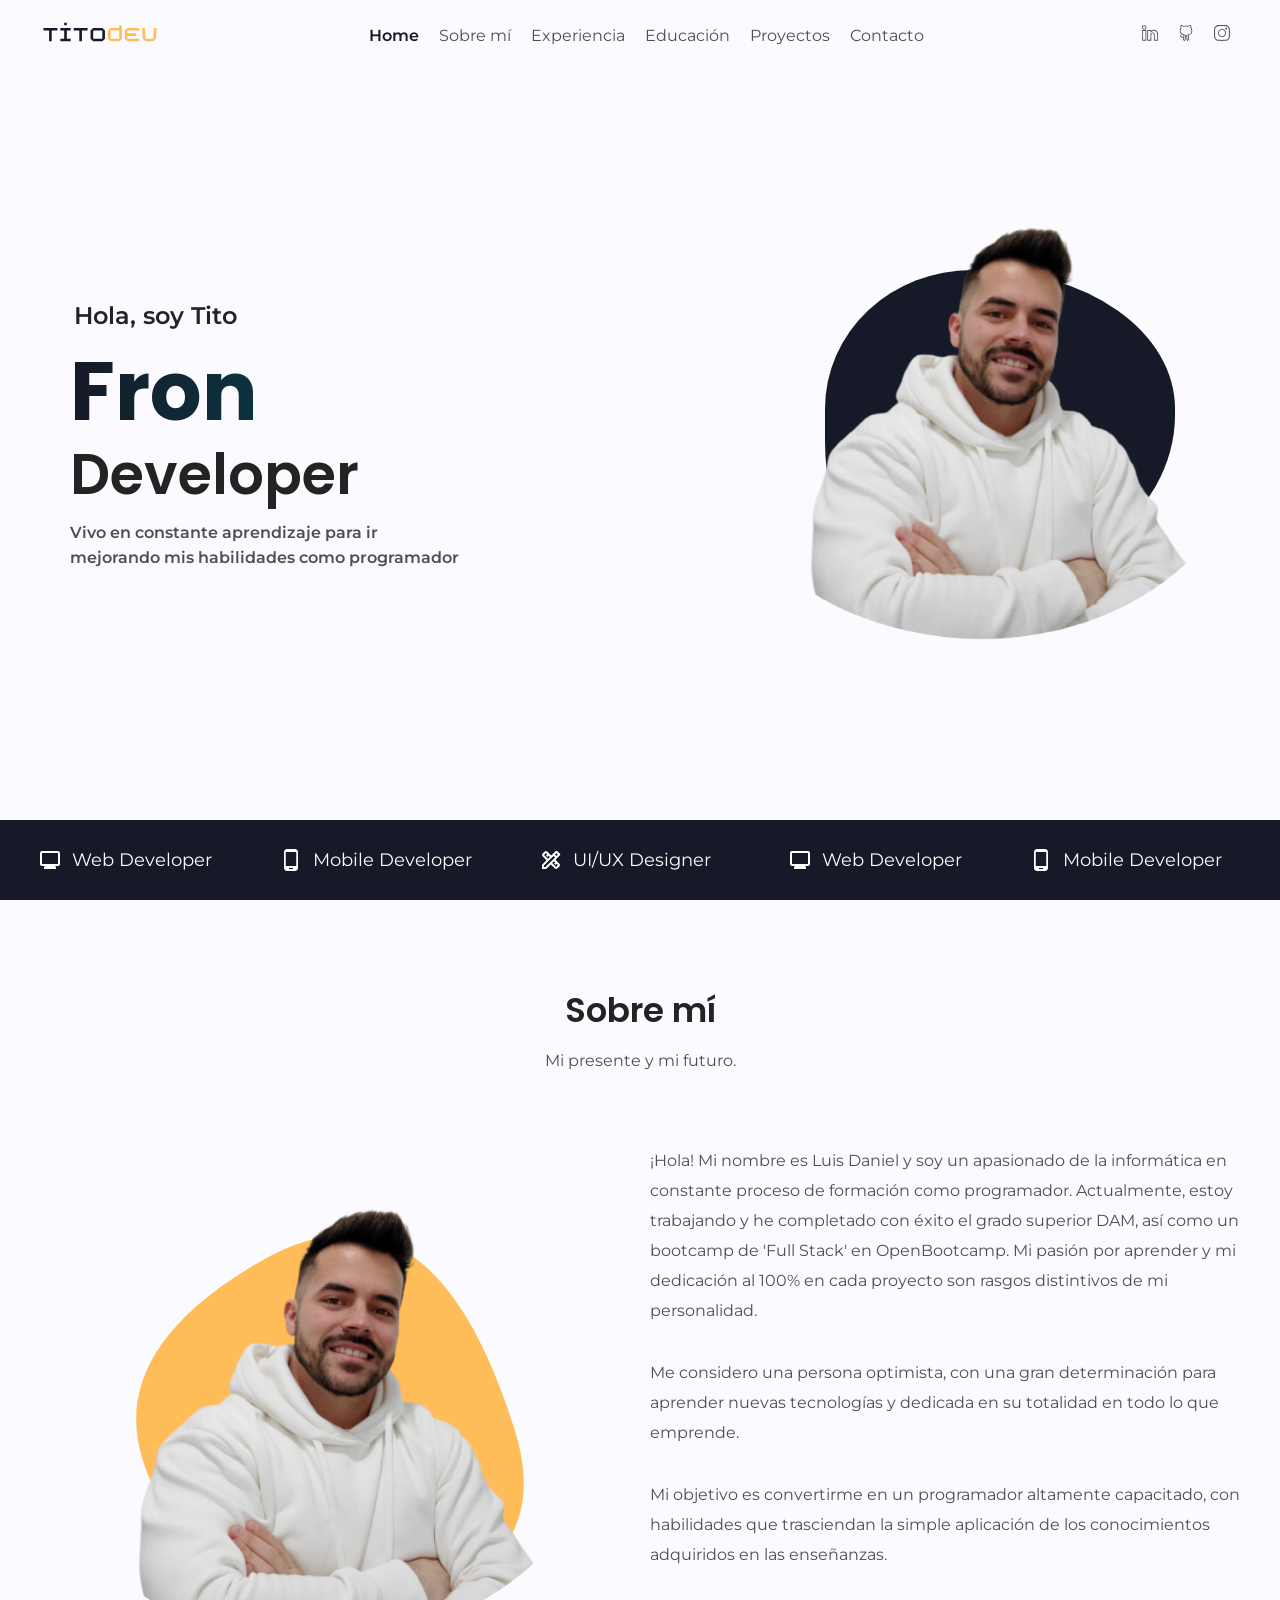
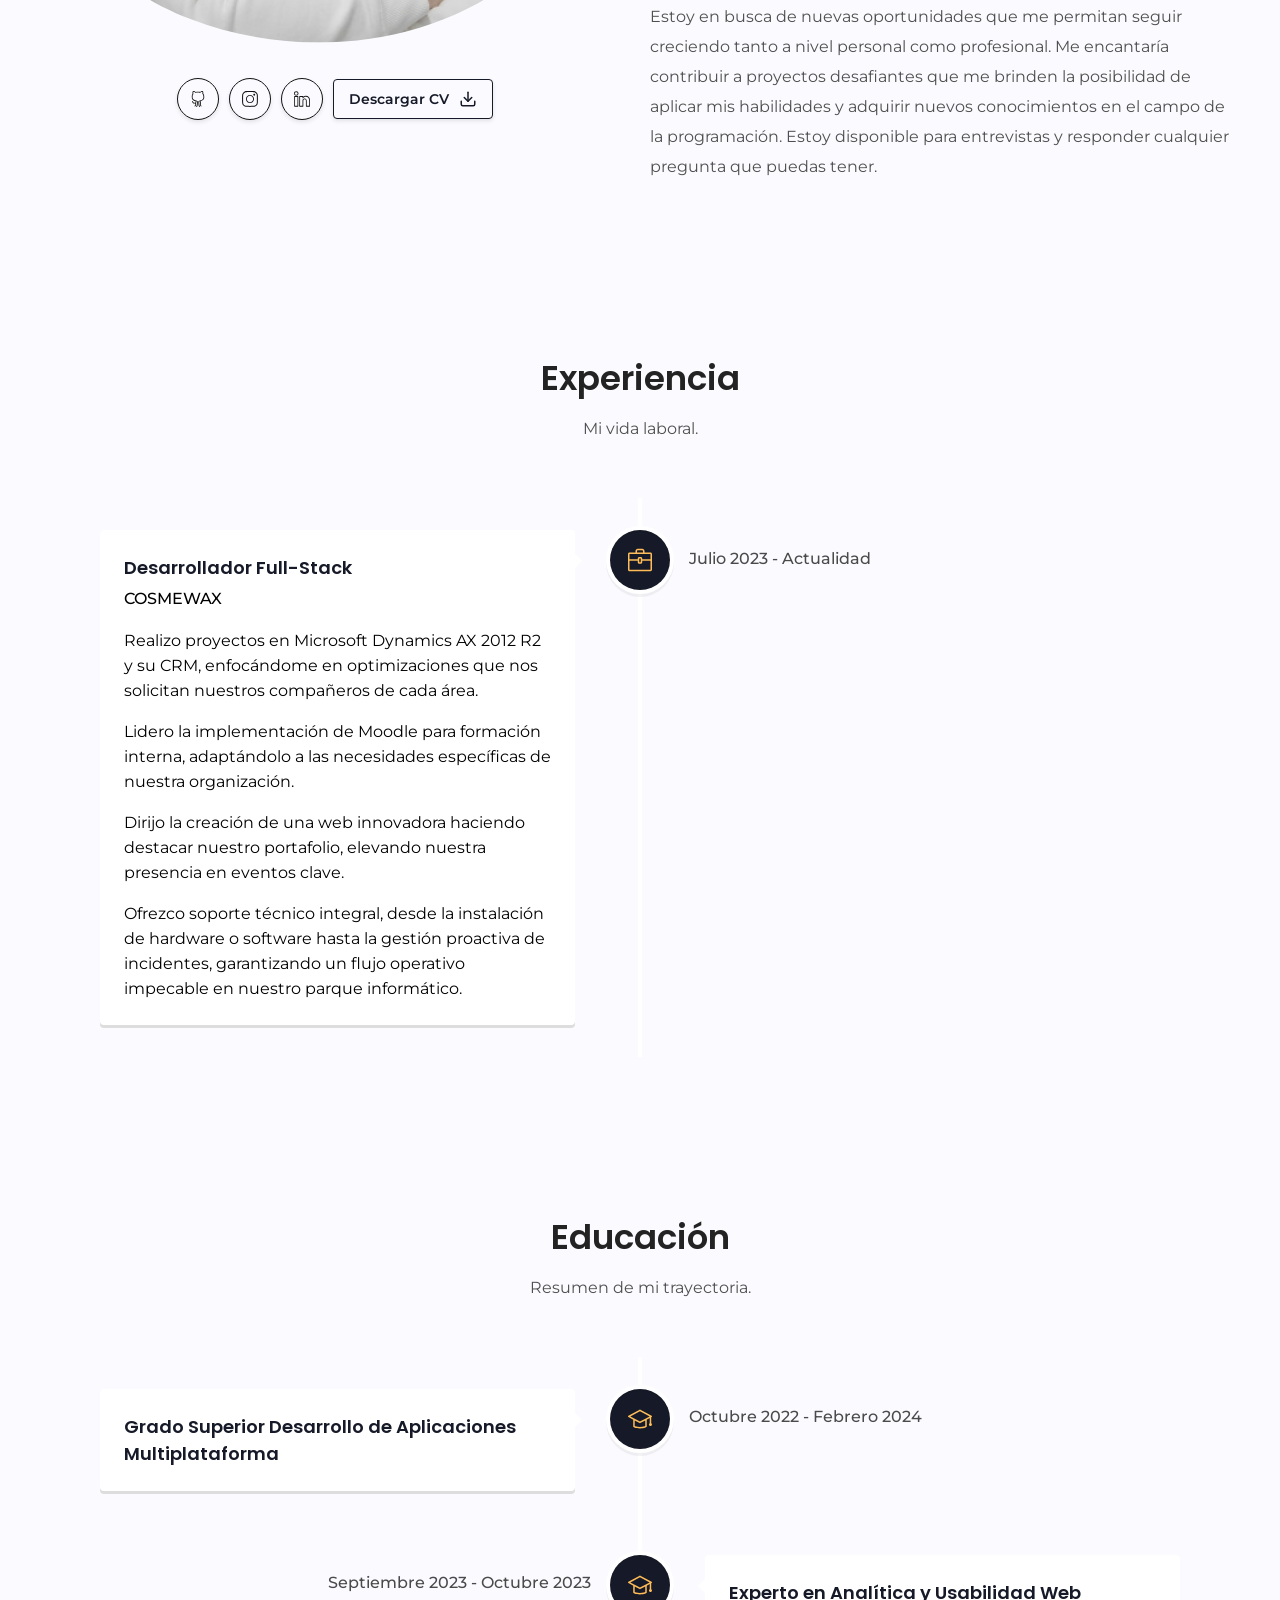
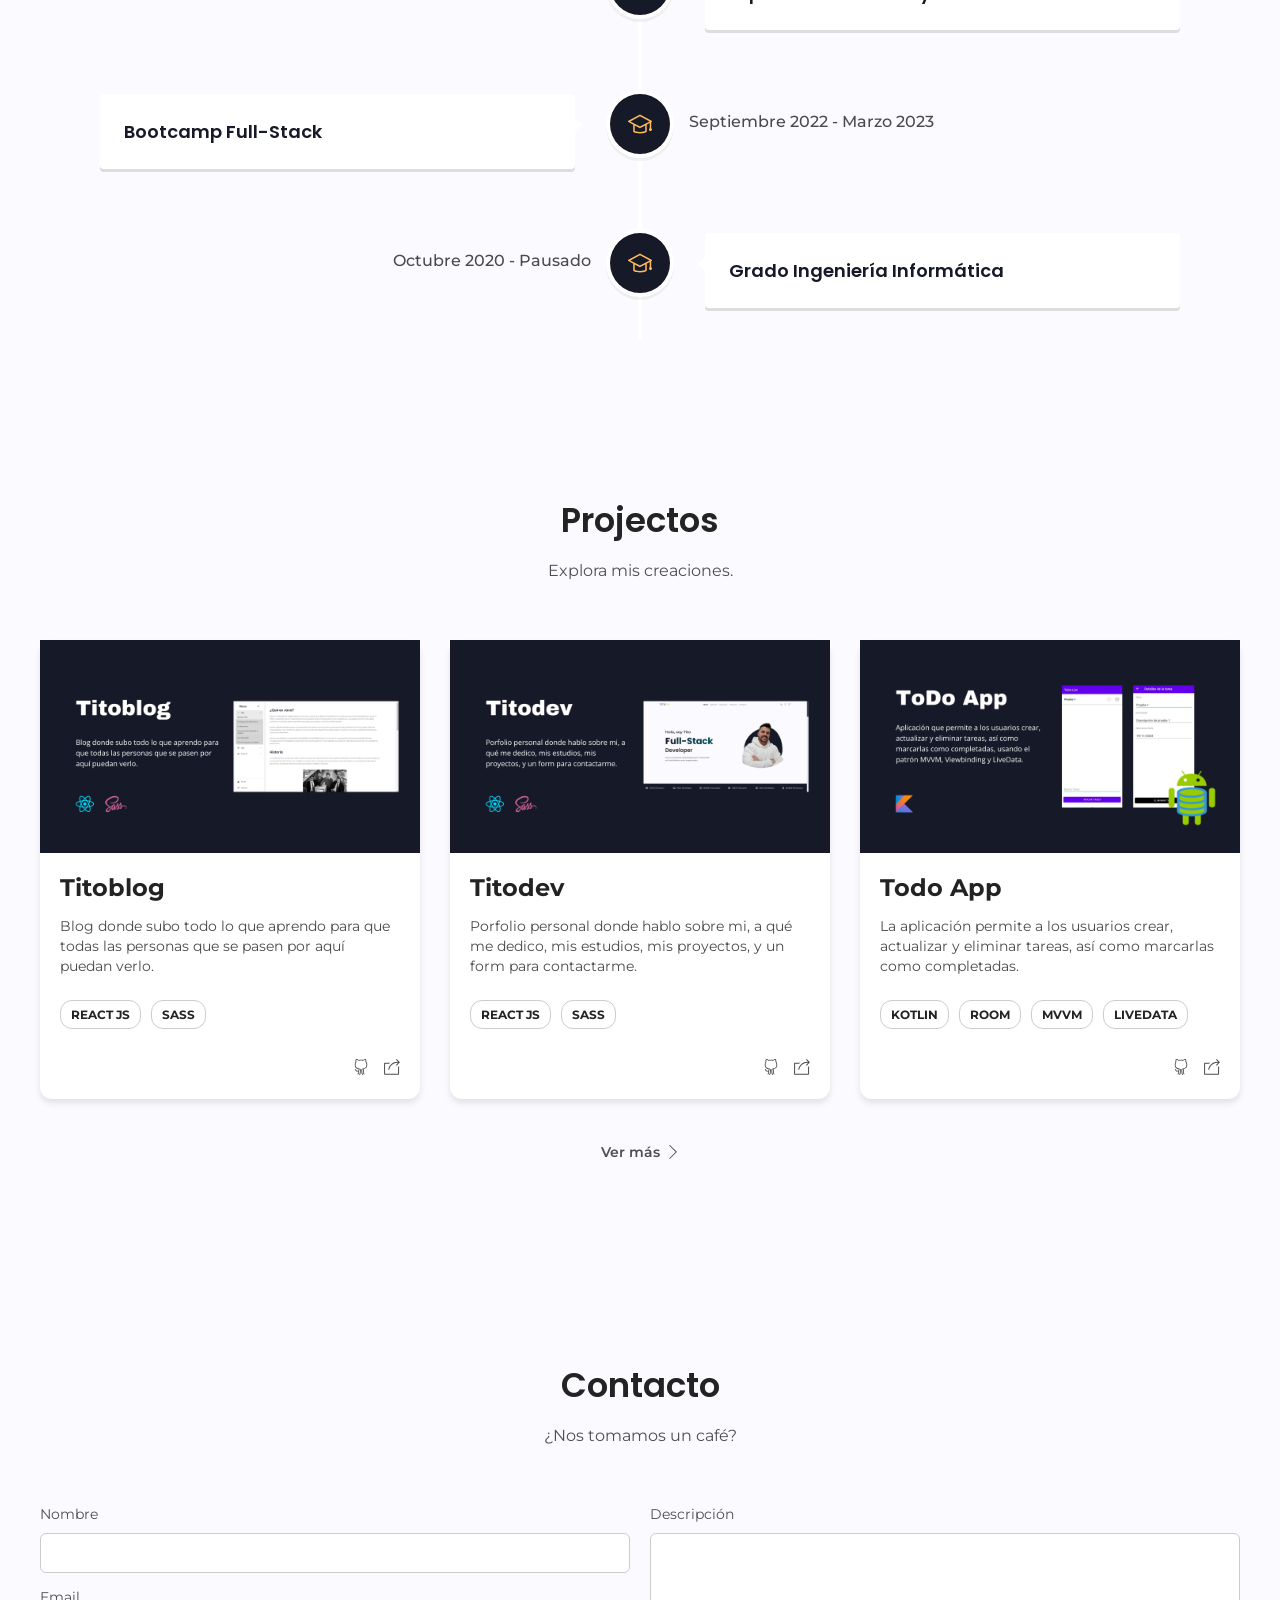
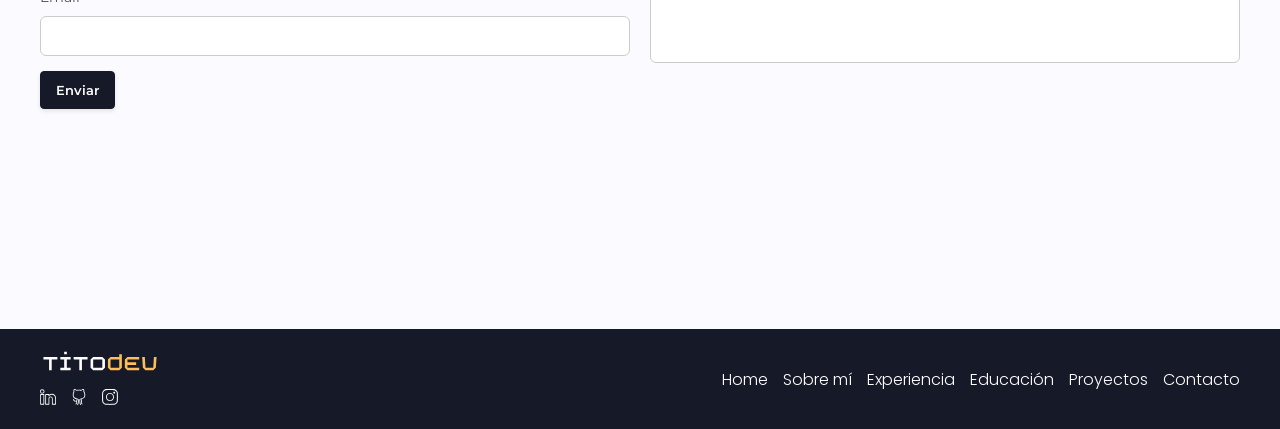
<file: index.html>
<!doctype html><html lang="en"><head><meta charset="utf-8"/><link rel="icon" href="/favicon.png"/><meta name="viewport" content="width=device-width,initial-scale=1"/><meta name="theme-color" content="#000000"/><meta name="Full-Stack Developer" content="Titodev"/><link rel="apple-touch-icon" href="/logo192.png"/><link rel="manifest" href="/manifest.json"/><title>TITODEV - Full Stack Developer</title><script defer="defer" src="/static/js/main.509e82e8.js"></script><link href="/static/css/main.c33477b1.css" rel="stylesheet"></head><body><noscript>You need to enable JavaScript to run this app.</noscript><div id="root"></div></body></html>
</file>
<file: static/css/main.c33477b1.css>
@import url(https://fonts.googleapis.com/css2?family=Montserrat:wght@100;200;300;400;500;600;700;800;900&family=Poppins:wght@100;200;300;400;500;600;700;800;900&display=swap);nav{align-items:center;background-color:#fbfbff;display:flex;height:70px;justify-content:center;left:0;position:fixed;right:0;top:0;transition:box-shadow .3s linear;z-index:999}@media(max-width:768px){nav{height:50px}}nav.scrolled{box-shadow:0 2px 4px rgba(0,0,0,.102);transition:box-shadow .3s linear}nav .nav-container{align-items:center;display:flex;height:70px;justify-content:space-between;max-width:1200px;padding:0 20px;width:100%}@media(max-width:768px){nav .nav-container{height:50px}}nav .nav-container .nav-logo,nav .nav-container .nav-logo img{height:30px}nav .nav-container .menu-toggle{cursor:pointer;display:none;height:20px;position:relative;transition:-webkit-transform .5s ease-in-out ease-in-out;transition:transform .5s ease-in-out ease-in-out;transition:transform .5s ease-in-out ease-in-out,-webkit-transform .5s ease-in-out ease-in-out;width:20px}nav .nav-container .menu-toggle:hover{color:#999}nav .nav-container .menu-toggle span,nav .nav-container .menu-toggle span:after,nav .nav-container .menu-toggle span:before{background:#999;border-radius:3px;display:block;height:2px;position:absolute;right:0;transition:-webkit-transform .3s ease-in-out ease-in-out;transition:transform .3s ease-in-out ease-in-out;transition:transform .3s ease-in-out ease-in-out,-webkit-transform .3s ease-in-out ease-in-out;width:20px}nav .nav-container .menu-toggle span:after,nav .nav-container .menu-toggle span:before{content:""}nav .nav-container .menu-toggle span:after{top:-16px}nav .nav-container .menu-toggle span:before{top:-8px}nav .nav-container .menu-toggle span{top:16px}nav .nav-container .menu-toggle.open span:after{top:-13px;-webkit-transform:rotate(45deg);transform:rotate(45deg)}nav .nav-container .menu-toggle.open span:before{top:-13px;-webkit-transform:rotate(-45deg);transform:rotate(-45deg)}nav .nav-container .nav-items{display:flex;padding:0}nav .nav-container .nav-items .active a,nav .nav-container .nav-items .active a .nav-items-icon{color:#161927;font-weight:600}nav .nav-container .nav-items li{align-items:center;color:#4b4b4b;cursor:pointer;display:flex;flex-direction:column;font-family:Montserrat,sans-serif;gap:10px;justify-content:center;list-style:none;margin:0 10px}nav .nav-container .nav-items li a{color:#4f4f4f;font-weight:400;text-decoration:none;transition:color .3s ease-in-out}nav .nav-container .nav-items li .nav-items-icon{color:#4f4f4f;display:none}nav .nav-container .nav-social-icons{display:flex;padding:0}nav .nav-container .nav-social-icons li{align-items:center;justify-content:center;list-style:none;text-align:center}nav .nav-container .nav-social-icons li a{color:#4f4f4f;margin:0 10px;transition:color .3s ease-in-out}nav .nav-container .nav-social-icons li a:hover{color:#4b4b4b}@media(max-width:848px){nav .nav-container{padding:0}nav .nav-container .nav-logo{margin-left:20px}nav .nav-container .nav-items{display:none}nav .nav-container .nav-items.open{background-color:#fbfbff;box-shadow:0 2px 4px rgba(0,0,0,.102);display:flex;justify-content:space-evenly;margin:0;padding:15px 0;position:absolute;top:49px;width:100%}nav .nav-container .nav-items.open li a{align-items:center;display:flex;flex-direction:column;gap:10px;justify-content:center}nav .nav-container .nav-items.open .nav-items-icon{display:flex}nav .nav-container .menu-toggle{display:block;margin-right:20px}nav .nav-container .nav-social-icons{display:none}nav .nav-container .section-home{flex-direction:column-reverse}}@media(max-width:1024px){nav .nav-container .nav-items.open{grid-gap:20px;display:grid;grid-template-columns:repeat(auto-fill,minmax(100px,1fr))}}footer{align-items:center;background-color:#161927;display:flex;flex-direction:column;justify-content:center}footer .footer-container{display:flex;height:100%;justify-content:space-between;max-width:1200px;padding:20px;width:calc(100% - 40px)}footer .footer-container .footer-left{display:flex;flex-direction:column;gap:10px}footer .footer-container .footer-left .footer-logo{cursor:pointer;height:30px}footer .footer-container .footer-left .footer-social-icons{display:flex;gap:15px;margin:0;padding:0}footer .footer-container .footer-left .footer-social-icons li{list-style:none}footer .footer-container .footer-left .footer-social-icons li a{color:#fbfbff;transition:color .3s linear}footer .footer-container .footer-left .footer-social-icons li a:hover{color:#ffbd59}footer .footer-container .footer-right{align-items:center;display:flex;justify-content:center}footer .footer-container .footer-right .footer-nav{cursor:pointer;display:flex;gap:15px;justify-content:center;list-style:none;margin:0}footer .footer-container .footer-right .footer-nav a{color:#fff;font-family:Poppins,sans-serif;font-size:16px;font-weight:300;list-style:none;text-decoration:none}@media(max-width:768px){footer .footer-container .footer-right .footer-nav{cursor:none;flex-direction:column}}.project-card{background-color:#fff;border-radius:12px;box-shadow:0 4px 6px rgba(0,0,0,.102);display:flex;flex-direction:column;transition:box-shadow .3s,-webkit-transform .3s;transition:transform .3s,box-shadow .3s;transition:transform .3s,box-shadow .3s,-webkit-transform .3s}.project-card:hover{box-shadow:0 10px 15px rgba(0,0,0,.102);-webkit-transform:translateY(-5px);transform:translateY(-5px)}.project-card .card-img{object-fit:contain}@media(max-width:1024px){.project-card .card-img{width:100%}}.project-card .card-container{padding:20px}.project-card .card-container .card-title{color:#232323;font-family:Montserrat,sans-serif;font-size:24px;margin:0}.project-card .card-container .card-description{color:#4b4b4b;font-family:Montserrat,sans-serif;font-size:14px;line-height:20px}.project-card .card-container .card-icons{display:flex;flex-wrap:wrap;gap:10px}.project-card .card-container .card-icons .card-chip{border:1px solid #ccc;border-radius:12px;margin:10px 0;width:-webkit-fit-content;width:-moz-fit-content;width:fit-content}.project-card .card-container .card-icons .card-chip p{color:#232323;font-family:Montserrat,sans-serif;font-size:12px;font-weight:700;margin:0;padding:6px 10px}.project-card .card-container .card-links{align-items:center;display:flex;gap:15px;justify-content:right;margin-top:20px}.project-card .card-container .card-links a{color:#4b4b4b;transition:color .3s linear}.project-card .card-container .card-links a:hover{color:#4f4f4f}section .projects{flex-direction:column;justify-content:center}section .projects .projects-container{grid-gap:30px;display:grid;grid-template-columns:repeat(auto-fill,minmax(300px,1fr));width:100%}@media screen and (max-width:768px){section .projects .projects-container{grid-template-columns:1fr;padding:0}}section .projects .projects-more{align-items:flex-end;display:flex;justify-content:center;padding:30px;text-align:right;width:calc(100% - 60px)}section .projects .projects-more p{align-items:center;color:#4f4f4f;cursor:pointer;display:flex;font-size:14px;font-weight:600;gap:6px;transition:color .3s linear}section .projects .projects-more p:hover{color:#000}section .projects .projects-more p:hover .arrow{-webkit-transform:translateX(5px);transform:translateX(5px);transition:-webkit-transform .3s linear;transition:transform .3s linear;transition:transform .3s linear,-webkit-transform .3s linear}section{background-color:#fbfbff;flex-direction:column;margin:0;top:70px}section .home{display:flex;height:calc(100vh - 270px);justify-content:space-between;margin-top:50px;min-height:300px}@media(max-width:1024px){section .home{flex-direction:column-reverse;gap:50px;height:auto}}section .home .home-header{display:flex;flex-direction:column;padding-left:30px}@media(max-width:1024px){section .home .home-header{padding-left:0}}section .home .home-header .header-name{color:#232323;font-size:24px;font-weight:600;margin:0;padding-left:4px}@media(max-width:480px){section .home .home-header .header-name{font-size:18px}}section .home .home-header .header-title{-webkit-text-fill-color:transparent;background:linear-gradient(90deg,#161927,#00505c);background-clip:initial;-webkit-background-clip:text;height:110px;margin-bottom:20px;margin-top:0;padding:0;white-space:nowrap}@media(max-width:1024px){section .home .home-header .header-title{margin-bottom:10px}}@media(max-width:480px){section .home .home-header .header-title{height:80px;margin-bottom:10px}}section .home .home-header .header-subtitle{color:#232323;font-weight:600;line-height:30px;margin-bottom:30px;margin-top:0}section .home .home-header .header-description{color:#4f4f4f;font-weight:600;line-height:25px;margin:0;max-width:400px}section .home .home-photo{align-items:center;display:flex;height:100%;justify-content:center;width:40%}@media(max-width:1024px){section .home .home-photo{width:100%}}section .home .home-photo .my-photo{max-width:380px;min-height:200px;object-fit:contain;position:absolute;z-index:1}@media(max-width:1024px){section .home .home-photo .my-photo{max-width:-webkit-fit-content;max-width:-moz-fit-content;max-width:fit-content;position:relative;width:100%}}section .home .home-photo .blob{-webkit-animation:morph 3.75s linear infinite;animation:morph 3.75s linear infinite;background-color:#161927;background-position:50%;background-size:cover;border-radius:42% 56% 72% 28%/42% 42% 56% 48%;height:100%;max-height:330px;max-width:350px;min-height:330px;overflow:hidden;position:absolute;width:100%}@media(max-width:1024px){section .home .home-photo .blob{max-height:450px;max-width:450px;min-height:auto}}@media(max-width:480px){section .home .home-photo .blob{max-height:350px;max-width:350px;min-height:auto}}@-webkit-keyframes morph{0%,to{border-radius:42% 56% 72% 28%/42% 42% 56% 48%}33%{border-radius:72% 28% 48% 48%/28% 28% 72% 72%}66%{border-radius:100% 56% 56% 100%/100% 100% 56% 56%}}@keyframes morph{0%,to{border-radius:42% 56% 72% 28%/42% 42% 56% 48%}33%{border-radius:72% 28% 48% 48%/28% 28% 72% 72%}66%{border-radius:100% 56% 56% 100%/100% 100% 56% 56%}}.slider{background-color:#161927;height:auto;margin:auto;overflow:hidden;padding:10px 0;width:100%}.slider .slide-track{animation:scroll 30s linear infinite;-webkit-animation:scroll 40s linear infinite;display:flex;width:3000px}.slider .slide-track .slide{width:250px}.slider .slide-track .slide p{align-items:center;color:#fff;display:flex;font-family:Montserrat,sans-serif;font-size:18px;font-weight:400;gap:10px;justify-content:center;text-align:center}@media screen and (max-width:480px){.slider{align-items:center;display:flex;height:40px;justify-content:center}}@-webkit-keyframes scroll{0%{-webkit-transform:translateX(0);transform:translateX(0)}to{-webkit-transform:translateX(-1500px);transform:translateX(-1500px)}}@keyframes scroll{0%{-webkit-transform:translateX(0);transform:translateX(0)}to{-webkit-transform:translateX(-1500px);transform:translateX(-1500px)}}.about{flex-direction:column;width:100%}.about .about-container{display:flex;gap:20px}.about .about-container .about-photo{align-items:center;display:flex;flex-direction:column;gap:30px;justify-content:center;text-align:center}.about .about-container .about-photo .photo{max-width:400px;width:calc(100% - 40px)}.about .about-container .about-photo .about-social{align-items:center;display:flex;gap:10px}.about .about-container .about-photo .about-social .social-icons{align-items:center;background-color:#fbfbff;border:1px solid #131313;border-radius:50%;box-shadow:0 2px 4px rgba(0,0,0,.102);color:#131313;cursor:pointer;display:flex;height:40px;justify-content:center;transition:box-shadow .3s,-webkit-transform .3s;transition:transform .3s,box-shadow .3s;transition:transform .3s,box-shadow .3s,-webkit-transform .3s;width:40px}.about .about-container .about-photo .about-social .social-icons:hover{box-shadow:0 4px 6px rgba(0,0,0,.102);-webkit-transform:translateY(-5px);transform:translateY(-5px)}.about .about-container .about-photo .about-social .btn-cv{align-items:center;background-color:#fbfbff;border:1px solid #161927;border-radius:4px;box-shadow:0 2px 4px rgba(0,0,0,.102);cursor:pointer;display:flex;font-family:Montserrat,sans-serif;font-weight:600;gap:10px;padding:10px 15px;transition:box-shadow .3s,-webkit-transform .3s;transition:transform .3s,box-shadow .3s;transition:transform .3s,box-shadow .3s,-webkit-transform .3s}.about .about-container .about-photo .about-social .btn-cv a{color:#161927!important;font-size:14px;text-decoration:none}.about .about-container .about-photo .about-social .btn-cv:hover{box-shadow:0 4px 6px rgba(0,0,0,.102);-webkit-transform:translateY(-5px);transform:translateY(-5px)}.about .about-container .about-desc{align-items:center;display:flex;flex-direction:column;justify-content:center}.about .about-container .about-desc p{color:#4f4f4f;line-height:30px}@media screen and (max-width:1024px){.about .about-container{display:flex;flex-direction:column}}.vertical-timeline *{-webkit-box-sizing:border-box;box-sizing:border-box}.vertical-timeline{margin:0 auto;max-width:1170px;padding:2em 0;position:relative;width:95%}.vertical-timeline:after{clear:both;content:"";display:table}.vertical-timeline:before{background:var(--line-color);content:"";height:100%;left:18px;position:absolute;top:0;width:4px}.vertical-timeline.vertical-timeline--one-column-right:before{left:auto;right:18px}@media only screen and (min-width:1170px){.vertical-timeline.vertical-timeline--two-columns{width:90%}.vertical-timeline.vertical-timeline--two-columns:before{left:50%;margin-left:-2px}}.vertical-timeline-element{margin:2em 0;position:relative}.vertical-timeline-element>div{min-height:1px}.vertical-timeline-element:after{clear:both;content:"";display:table}.vertical-timeline-element:first-child{margin-top:0}.vertical-timeline-element:last-child{margin-bottom:0}@media only screen and (min-width:1170px){.vertical-timeline-element{margin:4em 0}.vertical-timeline-element:first-child{margin-top:0}.vertical-timeline-element:last-child{margin-bottom:0}}.vertical-timeline-element-icon{border-radius:50%;-webkit-box-shadow:0 0 0 4px #fff,inset 0 2px 0 rgba(0,0,0,.08),0 3px 0 4px rgba(0,0,0,.05);box-shadow:0 0 0 4px #fff,inset 0 2px 0 rgba(0,0,0,.08),0 3px 0 4px rgba(0,0,0,.05);height:40px;left:0;position:absolute;top:0;width:40px}.vertical-timeline--one-column-right .vertical-timeline-element-icon{left:auto;right:0}.vertical-timeline-element-icon svg{display:block;height:24px;left:50%;margin-left:-12px;margin-top:-12px;position:relative;top:50%;width:24px}@media only screen and (min-width:1170px){.vertical-timeline--two-columns .vertical-timeline-element-icon{height:60px;left:50%;margin-left:-30px;width:60px}}.vertical-timeline-element-icon{-webkit-backface-visibility:hidden;-webkit-transform:translateZ(0)}.vertical-timeline--animate .vertical-timeline-element-icon.is-hidden{visibility:hidden}.vertical-timeline--animate .vertical-timeline-element-icon.bounce-in{-webkit-animation:cd-bounce-1 .6s;animation:cd-bounce-1 .6s;visibility:visible}@-webkit-keyframes cd-bounce-1{0%{opacity:0;-webkit-transform:scale(.5)}60%{opacity:1;-webkit-transform:scale(1.2)}to{-webkit-transform:scale(1)}}@keyframes cd-bounce-1{0%{opacity:0;-webkit-transform:scale(.5);transform:scale(.5)}60%{opacity:1;-webkit-transform:scale(1.2);transform:scale(1.2)}to{-webkit-transform:scale(1);transform:scale(1)}}.vertical-timeline-element-content{background:#fff;border-radius:.25em;-webkit-box-shadow:0 3px 0 #ddd;box-shadow:0 3px 0 #ddd;margin-left:60px;padding:1em;position:relative}.vertical-timeline--one-column-right .vertical-timeline-element-content{margin-left:0;margin-right:60px}.vertical-timeline-element--no-children .vertical-timeline-element-content{background:0 0;-webkit-box-shadow:none;box-shadow:none}.vertical-timeline-element-content:after{clear:both;content:"";display:table}.vertical-timeline-element-content h2{color:#303e49}.vertical-timeline-element-content .vertical-timeline-element-date,.vertical-timeline-element-content p{font-size:13px;font-size:.8125rem;font-weight:500}.vertical-timeline-element-content .vertical-timeline-element-date{display:inline-block}.vertical-timeline-element-content p{line-height:1.6;margin:1em 0 0}.vertical-timeline-element-subtitle,.vertical-timeline-element-title{margin:0}.vertical-timeline-element-content .vertical-timeline-element-date{float:left;opacity:.7;padding:.8em 0}.vertical-timeline-element-content-arrow{border:7px solid transparent;border-right-color:#fff;content:"";height:0;position:absolute;right:100%;top:16px;width:0}.vertical-timeline--one-column-right .vertical-timeline-element-content-arrow{border:7px solid transparent;border-left-color:#fff;content:"";height:0;left:100%;position:absolute;right:auto;top:16px;width:0}.vertical-timeline--one-column-right .vertical-timeline-element-content:before{border-left:7px solid #fff;border-right:initial;left:100%}.vertical-timeline-element--no-children .vertical-timeline-element-content-arrow,.vertical-timeline-element--no-children .vertical-timeline-element-content:before{display:none}@media only screen and (min-width:768px){.vertical-timeline-element-content h2{font-size:20px;font-size:1.25rem}.vertical-timeline-element-content p{font-size:16px;font-size:1rem}.vertical-timeline-element-content .vertical-timeline-element-date{font-size:14px;font-size:.875rem}}@media only screen and (min-width:1170px){.vertical-timeline--two-columns .vertical-timeline-element-content{margin-left:0;padding:1.5em;width:44%}.vertical-timeline--two-columns .vertical-timeline-element-content-arrow{left:100%;top:24px;-webkit-transform:rotate(180deg);transform:rotate(180deg)}.vertical-timeline--two-columns .vertical-timeline-element-content .vertical-timeline-element-date{font-size:16px;font-size:1rem;left:124%;position:absolute;top:6px;width:100%}.vertical-timeline--two-columns .vertical-timeline-element.vertical-timeline-element--right .vertical-timeline-element-content,.vertical-timeline--two-columns .vertical-timeline-element:nth-child(2n):not(.vertical-timeline-element--left) .vertical-timeline-element-content{float:right}.vertical-timeline--two-columns .vertical-timeline-element.vertical-timeline-element--right .vertical-timeline-element-content-arrow,.vertical-timeline--two-columns .vertical-timeline-element:nth-child(2n):not(.vertical-timeline-element--left) .vertical-timeline-element-content-arrow{left:auto;right:100%;top:24px;-webkit-transform:rotate(0);transform:rotate(0)}.vertical-timeline--one-column-right .vertical-timeline-element.vertical-timeline-element--right .vertical-timeline-element-content-arrow,.vertical-timeline--one-column-right .vertical-timeline-element:nth-child(2n):not(.vertical-timeline-element--left) .vertical-timeline-element-content-arrow{left:100%;right:auto;top:24px;-webkit-transform:rotate(0);transform:rotate(0)}.vertical-timeline--two-columns .vertical-timeline-element.vertical-timeline-element--right .vertical-timeline-element-content .vertical-timeline-element-date,.vertical-timeline--two-columns .vertical-timeline-element:nth-child(2n):not(.vertical-timeline-element--left) .vertical-timeline-element-content .vertical-timeline-element-date{left:auto;right:124%;text-align:right}}.vertical-timeline--animate .vertical-timeline-element-content.is-hidden{visibility:hidden}.vertical-timeline--animate .vertical-timeline-element-content.bounce-in{-webkit-animation:cd-bounce-2 .6s;animation:cd-bounce-2 .6s;visibility:visible}@media only screen and (min-width:1170px){.vertical-timeline--two-columns.vertical-timeline--animate .vertical-timeline-element.vertical-timeline-element--right .vertical-timeline-element-content.bounce-in,.vertical-timeline--two-columns.vertical-timeline--animate .vertical-timeline-element:nth-child(2n):not(.vertical-timeline-element--left) .vertical-timeline-element-content.bounce-in{-webkit-animation:cd-bounce-2-inverse .6s;animation:cd-bounce-2-inverse .6s}}@media only screen and (max-width:1169px){.vertical-timeline--animate .vertical-timeline-element-content.bounce-in{-webkit-animation:cd-bounce-2-inverse .6s;animation:cd-bounce-2-inverse .6s;visibility:visible}}@-webkit-keyframes cd-bounce-2{0%{opacity:0;-webkit-transform:translateX(-100px)}60%{opacity:1;-webkit-transform:translateX(20px)}to{-webkit-transform:translateX(0)}}@keyframes cd-bounce-2{0%{opacity:0;-webkit-transform:translateX(-100px);transform:translateX(-100px)}60%{opacity:1;-webkit-transform:translateX(20px);transform:translateX(20px)}to{-webkit-transform:translateX(0);transform:translateX(0)}}@-webkit-keyframes cd-bounce-2-inverse{0%{opacity:0;-webkit-transform:translateX(100px)}60%{opacity:1;-webkit-transform:translateX(-20px)}to{-webkit-transform:translateX(0)}}@keyframes cd-bounce-2-inverse{0%{opacity:0;-webkit-transform:translateX(100px);transform:translateX(100px)}60%{opacity:1;-webkit-transform:translateX(-20px);transform:translateX(-20px)}to{-webkit-transform:translateX(0);transform:translateX(0)}}section .experience .experience-title{font-family:600}section .contact{flex-direction:column}section .contact .section-container{align-items:center;display:flex;gap:30px;justify-content:center;margin-bottom:150px;width:100%}section .contact .section-container .contact-form{width:100%}section .contact .section-container .contact-form form{display:flex;flex-direction:column}section .contact .section-container .contact-form form .container-contact{display:flex;gap:20px}@media(max-width:768px){section .contact .section-container .contact-form form .container-contact{gap:0}}section .contact .section-container .contact-form form .container-contact .contact-left{display:flex;flex-direction:column;width:50%}section .contact .section-container .contact-form form .container-contact .contact-left label{color:#4f4f4f;font-family:Montserrat,sans-serif;font-size:14px;margin-bottom:10px}section .contact .section-container .contact-form form .container-contact .contact-left input{border:1px solid #ccc;border-radius:6px;font-family:Montserrat,sans-serif;font-size:14px;margin-bottom:15px;padding:10px}section .contact .section-container .contact-form form .container-contact .contact-right{display:flex;flex-direction:column;width:50%}section .contact .section-container .contact-form form .container-contact .contact-right label{color:#4f4f4f;font-family:Montserrat,sans-serif;font-size:14px;margin-bottom:10px}section .contact .section-container .contact-form form .container-contact .contact-right textarea{border:1px solid #ccc;border-radius:6px;font-family:Montserrat,sans-serif;font-size:14px;padding:10px;resize:none}section .contact .section-container .contact-form form .bt-submit{background-color:#161927;border:1px solid #161927;border-radius:4px;box-shadow:0 2px 4px rgba(0,0,0,.102);color:#fff;cursor:pointer;font-family:Montserrat,sans-serif;font-weight:600;padding:10px 15px;transition:box-shadow .3s,-webkit-transform .3s;transition:transform .3s,box-shadow .3s;transition:transform .3s,box-shadow .3s,-webkit-transform .3s;width:-webkit-fit-content;width:-moz-fit-content;width:fit-content}@media(max-width:1024px){section .contact .section-container .contact-form form .bt-submit{font-size:16px;margin-top:20px}}section .contact .section-container .contact-form form .bt-submit .spinner{-webkit-animation:spin 1s linear infinite;animation:spin 1s linear infinite;border:2px solid transparent;border-radius:50%;border-top-color:#fff;height:16px;margin:0 auto;width:16px}@-webkit-keyframes spin{0%{-webkit-transform:rotate(0deg);transform:rotate(0deg)}to{-webkit-transform:rotate(1turn);transform:rotate(1turn)}}@keyframes spin{0%{-webkit-transform:rotate(0deg);transform:rotate(0deg)}to{-webkit-transform:rotate(1turn);transform:rotate(1turn)}}.enviado-message{background-color:#ffbd59;border-radius:6px;bottom:20px;color:#fff;opacity:1;padding:10px 20px;position:fixed;right:40px;transition:opacity .3s ease-in-out}.enviado-message.show{opacity:1}@media screen and (max-width:768px){section .contact .section-container .contact-form form .container-contact{flex-direction:column}section .contact .section-container .contact-form form .container-contact .contact-left,section .contact .section-container .contact-form form .container-contact .contact-right{width:100%}}.scroll-to-top-button{bottom:20px;display:none;position:fixed;right:20px}.scroll-to-top-button.visible{display:block;transition:opacity .5s linear}.scroll-to-top-button button{background-color:#ffbd59;border:none;border-radius:8px;color:#fff;cursor:pointer;opacity:.6;padding:15px;transition:opacity .3s linear}.scroll-to-top-button button:hover{opacity:1;transition:opacity .3s linear}@media(max-width:1024px){.scroll-to-top-button button{cursor:none}}body{margin:0;padding:0}body::-webkit-scrollbar{background-color:#e1e8fa;width:15px}body::-webkit-scrollbar-thumb{background-color:#434c60;border-radius:3px}h1{font-family:Poppins,sans-serif;font-size:82px}@media(max-width:480px){h1{font-size:66px}}h2{font-family:Poppins,sans-serif;font-size:56px}@media(max-width:480px){h2{font-size:44px}}h3{font-family:Poppins,sans-serif;font-size:48px}@media(max-width:768px){h3{font-size:34px}}h4{font-family:Montserrat,sans-serif;font-size:34px}h5{font-family:Poppins,sans-serif;font-size:18px}@media(max-width:768px){h5{font-size:16px}}p{font-family:Montserrat,sans-serif;font-size:16px}@media(max-width:768px){p{font-size:16px}}section{justify-content:center;overflow-y:hidden}.container-lg,section{align-items:center;display:flex}.container-lg{max-width:1200px;padding:70px 20px;width:calc(100% - 40px)}@media(max-width:768px){.container-lg{padding:50px 20px;width:calc(100% - 40px)}}.col-2{width:50%}@media(max-width:1024px){.col-2{width:100%}}.section-header{align-items:center;display:flex;flex-direction:column;justify-content:center;margin-bottom:60px;margin-top:15px;width:100%}.section-header h4{color:#232323;font-family:Poppins,sans-serif;font-size:34px;font-weight:600;margin-bottom:15px;margin-top:0}.section-header p{color:#4f4f4f;font-family:Montserrat,sans-serif;font-size:16px;font-weight:400;margin:0;text-align:center}section .experience{flex-direction:column}section .experience .experience-date{font-family:Montserrat,sans-serif}@media(max-width:1024px){section .experience .experience-date{padding-top:20px}}section .experience .experience-title{color:#161927;font-weight:600;margin-bottom:0;margin-top:0}section .experience .experience-company{margin-top:5px}section .experience .experience-description{display:flex;font-family:Montserrat,sans-serif;line-height:25px}section .experience .experience-description ul{margin-bottom:0;padding:0}
/*# sourceMappingURL=main.c33477b1.css.map*/
</file>
